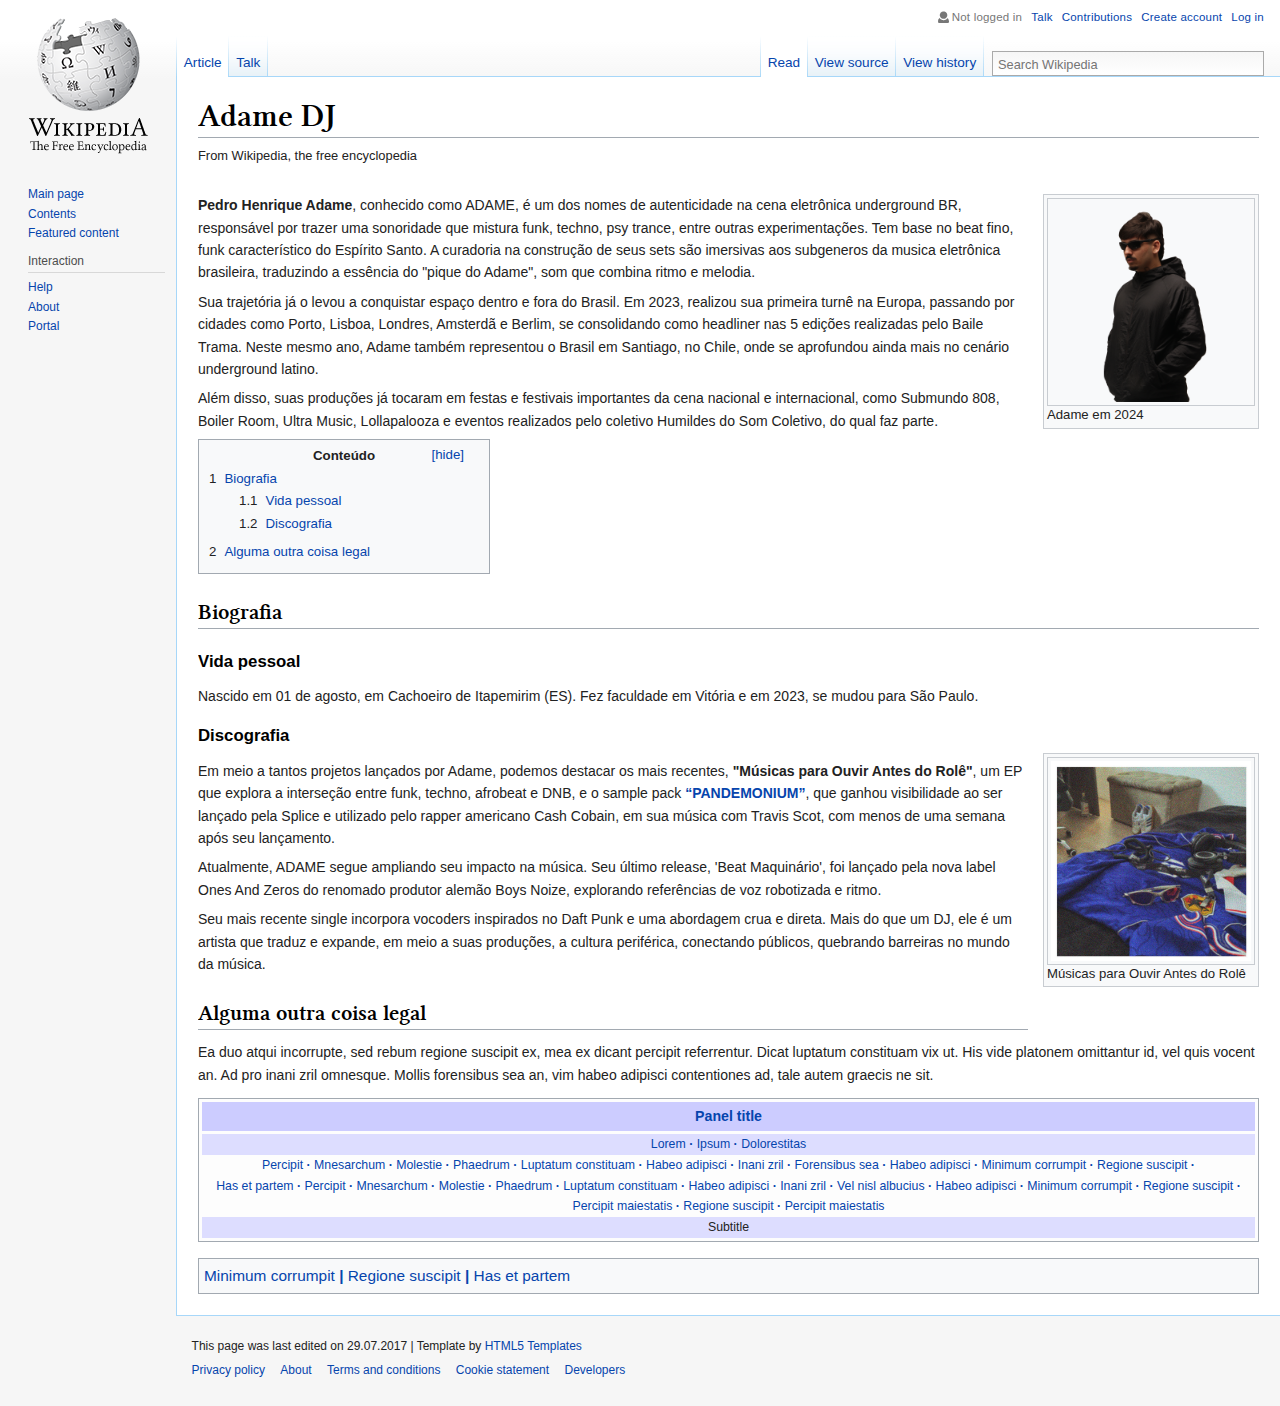
<file: docs/wiki/index.html>
<!doctype html>
<html class="no-js" lang="en">
    <head>
        <meta charset="utf-8">
        <meta http-equiv="x-ua-compatible" content="ie=edge">
        <title>Adame DJ</title>
        <meta name="description" content="">
        <meta name="viewport" content="width=device-width, initial-scale=1">
		    <link rel="canonical" href="http://html5-templates.com/" />
        <link rel="apple-touch-icon" href="apple-touch-icon.png">
        <!-- Place favicon.ico in the root directory -->
        <link rel="stylesheet" href="style.css">
	      <link rel="icon" type="image/png" href="img/adame_logo.png"/>
        <script src="js/vendor/modernizr-2.8.3.min.js"></script>
    </head>
    <body>
        <!--[if lt IE 8]>
            <p class="browserupgrade">You are using an <strong>outdated</strong> browser. Please <a href="https://browsehappy.com/">upgrade your browser</a> to improve your experience.</p>
        <![endif]-->

		<div class="wrapAll clearfix">
			<div class="sidebar">
				<div class="logo">
					<a href="/"><img src='img/logo.png' alt="logo"></a>
				</div>
				<div class="navigation">
					<ul>
						<li><a href="#">Main page</a></li>
						<li><a href="#">Contents</a></li>
						<li><a href="#">Featured content</a></li>
					</ul>
					<h3>Interaction</h3>
					<ul>
						<li><a href="#">Help</a></li>
						<li><a href="#">About</a></li>
						<li><a href="#">Portal</a></li>
					</ul>
				</div>

			
			</div>
			<div class="mainsection">
				<div class="headerLinks">
					<span class="user">Not logged in</span> <a href="#">Talk</a> <a href="#">Contributions</a> <a href="#">Create account</a> <a href="#">Log in</a>
				</div>
				<div class="tabs clearfix">
					<div class="tabsLeft">
						<ul>
							<li><a href="#" class="active">Article</a></li>
							<li><a href="#">Talk</a></li>						
						</ul>
					</div>
					<div id="simpleSearch">
						<input type="text" name="searchInput" id="searchInput" placeholder="Search Wikipedia" size="12" />
						<div id="submitSearch"></div>
					</div>
					<div class="tabsRight">
						<ul>
							<li><a href="#" class="active">Read</a></li>
							<li><a href="#">View source</a></li>						
							<li><a href="#">View history</a></li>						
						</ul>
					</div>
				
				</div>
				<div class="article">
					<h1>Adame DJ</h1>
					<p class="siteSub">From Wikipedia, the free encyclopedia</p>
					<p class="roleNote"></p>

					<div class="articleRight">
						<div class="articleRightInner">
							<img src="img/adame.png" alt="adame" width="200px" />
						</div>
						Adame em 2024
					</div>
					<p><b>Pedro Henrique Adame</b>, conhecido como ADAME, é um dos nomes de autenticidade na cena eletrônica underground BR, responsável por trazer uma sonoridade que mistura funk, techno, psy trance, entre outras experimentações. Tem base no beat fino, funk característico do Espírito Santo. A curadoria na construção de seus sets são imersivas aos subgeneros da musica eletrônica brasileira, traduzindo a essência do "pique do Adame", som que combina ritmo e melodia.</p>
					<p>Sua trajetória já o levou a conquistar espaço dentro e fora do Brasil. Em 2023, realizou sua primeira turnê na Europa, passando por cidades como Porto, Lisboa, Londres, Amsterdã e Berlim, se consolidando como headliner nas 5 edições realizadas pelo Baile Trama. Neste mesmo ano, Adame também representou o Brasil em Santiago, no Chile, onde se aprofundou ainda mais no cenário underground latino.</p>
          <p>Além disso, suas produções já tocaram em festas e festivais importantes da cena nacional e internacional, como Submundo 808, Boiler Room, Ultra Music, Lollapalooza e eventos realizados pelo coletivo Humildes do Som Coletivo, do qual faz parte.</p>
					<div class="contentsPanel">
						<div class="contentsHeader">Conteúdo</div>
						<ul>
							<li>
								<span>1</span><a href="#bio">Biografia</a>
								<ul>
									<li><span>1.1</span><a href="#personal">Vida pessoal</a> </li>
									<li><span>1.2</span><a href="#discography">Discografia</a> </li>
								</ul>
							</li>
							<li><span>2</span><a href="#coisa">Alguma outra coisa legal</a></li>
						</ul>
					</div>
					<h2 id="bio">Biografia</h2>
					<h3 id="personal">Vida pessoal</h3>
					<p>Nascido em 01 de agosto, em Cachoeiro de Itapemirim (ES). Fez faculdade em Vitória e em 2023, se mudou para São Paulo.</p>
					<h3 id="discography">Discografia</h3>
					<div class="articleRight">
						<div class="articleRightInner">
							<img src="img/antes_role.jpg" alt="adame" width="200px" />
						</div>
						Músicas para Ouvir Antes do Rolê
					</div>
					<p>Em meio a tantos projetos lançados por Adame, podemos destacar os mais recentes, <b>"Músicas para Ouvir Antes do Rolê"</b>, um EP que explora a interseção entre funk, techno, afrobeat e DNB, e o sample pack <a href=https://splice.com/sounds/packs/moment/pandemonium-a-humildes-do-sc-moment/overview><b>“PANDEMONIUM”</b></a>, que ganhou visibilidade ao ser lançado pela Splice e utilizado pelo rapper americano Cash Cobain, em sua música com Travis Scot, com menos de uma semana após seu lançamento.</p> 
					<p>Atualmente, ADAME segue ampliando seu impacto na música. Seu último release, 'Beat Maquinário', foi lançado pela nova label Ones And Zeros do renomado produtor alemão Boys Noize, explorando referências de voz robotizada e ritmo.</p>
					<p>Seu mais recente single incorpora vocoders inspirados no Daft Punk e uma abordagem crua e direta. Mais do que um DJ, ele é um artista que traduz e expande, em meio a suas produções, a cultura periférica, conectando públicos, quebrando barreiras no mundo da música.</p>
					<h2 id="coisa">Alguma outra coisa legal</h2>
					<p>Ea duo atqui incorrupte, sed rebum regione suscipit ex, mea ex dicant percipit referrentur. Dicat luptatum constituam vix ut. His vide platonem omittantur id, vel quis vocent an. Ad pro inani zril omnesque. Mollis forensibus sea an, vim habeo adipisci contentiones ad, tale autem graecis ne sit.</p>
					
					<div class="lavenderBox">
						<div class="header">Panel title</div>
						<div class="subtitle linklist"><a href="#">Lorem</a> <a href="#">Ipsum</a> <a href="#">Dolorestitas</a> </div>
						<div class="linklist">
							<a href="#">Percipit </a> <a href="#">Mnesarchum </a> <a href="#">Molestie </a> <a href="#">Phaedrum </a> <a href="#">Luptatum constituam </a> <a href="#">Habeo adipisci </a> <a href="#">Inani zril  </a> <a href="#">Forensibus sea </a> <a href="#">Habeo adipisci </a> <a href="#">Minimum corrumpit </a> <a href="#">Regione suscipit </a> <a href="#">Has et partem </a><a href="#">Percipit </a> <a href="#">Mnesarchum </a> <a href="#">Molestie </a> <a href="#">Phaedrum </a> <a href="#">Luptatum constituam </a> <a href="#">Habeo adipisci </a> <a href="#">Inani zril  </a> <a href="#">Vel nisl albucius </a> <a href="#">Habeo adipisci </a> <a href="#">Minimum corrumpit </a> <a href="#">Regione suscipit </a> <a href="#">Percipit maiestatis </a> <a href="#">Regione suscipit </a> <a href="#">Percipit maiestatis </a>
						</div>
						
						<div class="subtitle">Subtitle</div>
					</div>
					
					<div class="categories">
						<a href="#">Minimum corrumpit </a> <a href="#">Regione suscipit </a> <a href="#">Has et partem </a>
					</div>
					
				</div>
				<div class="pagefooter">
					This page was last edited on 29.07.2017 | Template by <a href="http://html5-templates.com/" target="_blank" rel="nofollow">HTML5 Templates</a> <!-- Please leave this link unchanged -->
					<div class="footerlinks">
						<a href="#">Privacy policy</a> <a href="#">About</a> <a href="#">Terms and conditions</a> <a href="#">Cookie statement</a> <a href="#">Developers</a>
					</div>
				</div>
			
			
			</div>		
		</div>
		
		
        <script src="https://code.jquery.com/jquery-1.12.0.min.js"></script>
        <script>window.jQuery || document.write('<script src="js/vendor/jquery-1.12.0.min.js"><\/script>')</script>
        <script src="script.js"></script>


    </body>
</html>
</file>
<file: docs/wiki/style.css>
@font-face {
	font-family: "Linux Libertine";
	src: url("fonts/LinLibertine_RZ.woff") format('woff');
}
html {
	font-family: sans-serif;
	-ms-text-size-adjust: 100%;
	-webkit-text-size-adjust: 100%;
}
body {
	margin: 0;
}
article,aside,details,figcaption,figure,footer,header,hgroup,main,menu,nav,section,summary {
	display: block;
}
audio,canvas,progress,video {
	display: inline-block;
	vertical-align: baseline;
}
audio:not([controls]) {
	display: none;
	height: 0;
}
[hidden],template {
	display: none;
}
a {
	background-color: transparent;
}
a:active,a:hover {
	outline: 0;
}
abbr[title] {
	border-bottom: 1px dotted;
}
b,strong {
	font-weight: bold;
}
dfn {
	font-style: italic;
}
h1 {
	font-size: 2em;
	margin: 0.67em 0;
}
mark {
	background: #ff0;
	color: #000;
}
small {
	font-size: 80%;
}
sub,sup {
	font-size: 75%;
	line-height: 0;
	position: relative;
	vertical-align: baseline;
}
sup {
	top: -0.5em;
}
sub {
	bottom: -0.25em;
}
img {
	border: 0;
	max-width: 100%;
}
svg:not(:root) {
	overflow: hidden;
}
figure {
	margin: 1em 40px;
}
hr {
	box-sizing: content-box;
	height: 0;
}
pre {
	overflow: auto;
}
code,kbd,pre,samp {
	font-family: monospace, monospace;
	font-size: 1em;
}
button,input,optgroup,select,textarea {
	color: inherit;
	font: inherit;
	margin: 0;
}
button {
	overflow: visible;
}
button,select {
	text-transform: none;
}
button,html input[type="button"], input[type="reset"],input[type="submit"] {
	-webkit-appearance: button;
	cursor: pointer;
}
button[disabled],html input[disabled] {
	cursor: default;
}
button::-moz-focus-inner,input::-moz-focus-inner {
	border: 0;
	padding: 0;
}
input {
	line-height: normal;
}
input[type="checkbox"],input[type="radio"] {
	box-sizing: border-box;
	padding: 0;
}
input[type="number"]::-webkit-inner-spin-button,input[type="number"]::-webkit-outer-spin-button {
	height: auto;
}
input[type="search"] {
	-webkit-appearance: textfield;
	box-sizing: content-box;
}
input[type="search"]::-webkit-search-cancel-button,input[type="search"]::-webkit-search-decoration {
	-webkit-appearance: none;
}
fieldset {
	border: 1px solid #c0c0c0;
	margin: 0 2px;
	padding: 0.35em 0.625em 0.75em;
}
legend {
	border: 0;
	padding: 0;
}
textarea {
	overflow: auto;
}
optgroup {
	font-weight: bold;
}
table {
	border-collapse: collapse;
	border-spacing: 0;
}
td,th {
	padding: 0;
}
html {
	color: #222;
	font-size: 1em;
	line-height: 1.4;
}
::-moz-selection {
	background: #b3d4fc;
	text-shadow: none;
}
::selection {
	background: #b3d4fc;
	text-shadow: none;
}
hr {
	display: block;
	height: 1px;
	border: 0;
	border-top: 1px solid #ccc;
	margin: 1em 0;
	padding: 0;
}
audio,canvas,iframe,img,svg,video {
	vertical-align: middle;
}
fieldset {
	border: 0;
	margin: 0;
	padding: 0;
}
textarea {
	resize: vertical;
}
.browserupgrade {
	margin: 0.2em 0;
	background: #ccc;
	color: #000;
	padding: 0.2em 0;
}
.hidden {
	display: none !important;
}
.visuallyhidden {
	border: 0;
	clip: rect(0 0 0 0);
	height: 1px;
	margin: -1px;
	overflow: hidden;
	padding: 0;
	position: absolute;
	width: 1px;
}
.visuallyhidden.focusable:active,.visuallyhidden.focusable:focus {
	clip: auto;
	height: auto;
	margin: 0;
	overflow: visible;
	position: static;
	width: auto;
}
.invisible {
	visibility: hidden;
}
.clearfix:before,.clearfix:after {
	content: " ";
	display: table;
}
.clearfix:after {
	clear: both;
}
@media only screen and (min-width: 35em) {
}
@media print,(-webkit-min-device-pixel-ratio: 1.25),(min-resolution: 1.25dppx),(min-resolution: 120dpi) {
}
@media print {
	*,*:before,*:after,*:first-letter,*:first-line {
		background: transparent !important;
		color: #000 !important;
		box-shadow: none !important;
		text-shadow: none !important;
	}
	a,a:visited {
		text-decoration: underline;
	}
	a[href]:after {
		content: " (" attr(href) ")";
	}
	abbr[title]:after {
		content: " (" attr(title) ")";
	}
	a[href^="#"]:after,a[href^="javascript:"]:after {
		content: "";
	}
	pre,blockquote {
		border: 1px solid #999;
		page-break-inside: avoid;
	}
	thead {
		display: table-header-group;
	}
	tr,img {
		page-break-inside: avoid;
	}
	img {
		max-width: 100% !important;
	}
	p,h2,h3 {
		orphans: 3;
		widows: 3;
	}
	h2,h3 {
		page-break-after: avoid;
	}
}
h1, h2, h3, h4, h5, h6 {
	color: #000;
	background: none;
	font-weight: normal;
	margin: 0;
	overflow: hidden;
	padding-top: 0.5em;
	padding-bottom: 0.17em;
}
.article h1 {
	font-family: 'Linux Libertine','Georgia','Times',serif;
	border-bottom: 1px solid #a2a9b1;
}
.article h2 {
	font-size: 1.6em;
	margin: 0.5em 0 0.5em 0;
	font-family: 'Linux Libertine','Georgia','Times',serif;
	border-bottom: 1px solid #a2a9b1;
	line-height: 1.4em;
	padding-bottom: 0em;
}
.article h3 {
	font-weight: bold;
	font-size: 1.2em;
}
.article p.roleNote {
	padding: 1em 0 0 1.6em;
	font-style: italic;
}
p.siteSub {
	font-size: 92%;
}
body {
	background: url(img/body-top.png) repeat-x top left #f6f6f6;
}
ul {
	list-style-type: none;
	list-style-image: none;
	margin: 0;
	padding: 0.3em 0 0 0;
}
h1 {
	line-height: 1.3;
	margin-bottom: 0.25em;
	padding: 0;
	letter-spacing: 0;
	font-size: 2.3em;
}
a, a:visited {
	color: #0645ad;
	text-decoration: none;
}
a:hover {
	text-decoration: underline;
}
.wrapAll {
	width: 100%.
}
.sidebar {
	float: left;
	width: 9em;
	padding: 3px 1.5em 10px 1.3em;
	position: absolute;
}
.sidebar h3 {
	font-size: 0.75em;
	color: #4d4d4d;
	font-weight: normal;
	margin: 0.5em 0 0 0;
	padding: 0.25em 0;
	cursor: default;
	border: 0;
	border-bottom: 1px solid #D8D8D8;
}
.sidebar li {
	line-height: 1.125em;
	margin: 0;
	padding: 0.25em 0;
	font-size: 0.75em;
	word-wrap: break-word;
}
div.articleRight {
	border: 1px solid #c8ccd1;
	padding: 3px;
	float: right;
	background-color: #f8f9fa;
	font-size: 94%;
	text-align: center;
	overflow: hidden;
	line-height: 1.4em;
	padding: 3px;
	font-size: 94%;
	margin: 0 0 5px 15px;
	text-align: left;
}
div.articleRightInner {
	border: 1px solid #c8ccd1;
	padding: 3px;
	background-color: #f8f9fa;
	font-size: 94%;
	text-align: center;
	overflow: hidden;
}
.logo {
	margin-bottom: 20px;
}
.navigation {
	padding: 0.15em 0 0 0.45em;
}
.mainsection {
	margin: 0 0 0 11em;
}
.headerLinks {
	text-align: right;
	padding: 0.8em 1.4em;
	font-size: 0.72em;
	color: #777;
	letter-spacing: 0.017em;
}
.headerLinks a{
	display: inline-block;
	margin: 0 0 0 0.5em;
}
.tabs {
}
.tabs ul li a {
	display: block;
	background: url(img/blue-gradient.png) bottom left repeat-x transparent;
	font-size: 0.85em;
	padding: 1em 0.5em 0;
	line-height: 2em;
	position: relative;
	top: 1px;
	left: 1px;
	border-bottom: 1px solid #A7D7F9;
}
.tabs ul li a.active {
	background: #FFF;
	border-bottom-color: transparent;
}
.tabs ul {
	display: inline-block;
	background: url(img/tab-separator.png) repeat-x top left transparent;
	letter-spacing: 0;
	margin: 0;
	padding: 0 1px 0 0;
}
.tabs ul li {
	margin: 0;
	padding: 0;
	white-space: nowrap;
	display: inline-block;
	float: left;
	margin: 0 1px 0 0px;
}
.tabs ul {
}
.tabsLeft {
	line-height: 0;
	float: left;
}
#simpleSearch {
	margin: 1em 1em 0em 0.5em;
	display: block;
	width: 267px;
	height: 23px;
	padding: 0 0 0 3px;
	float: right;
	overflow: hidden;
	border: solid 1px #aaa;
	background: #F6F6F6;
	background: -moz-linear-gradient(top, #F6F6F6 0%, #FFFFFF 100%);
	background: -webkit-linear-gradient(top, #F6F6F6 0%, #FFFFFF 100%);
	background: linear-gradient(to bottom, #F6F6F6 0%, #FFFFFF 100%);
}
#searchInput {
	background: transparent;
	border: none;
	vertical-align: top;
	height: 23px;
	width: 239px;
	font-size: 0.8em;
}
#submitSearch {
	background-image: url(img/search.png);
	display: inline-block;
	background-position: center center;
	background-repeat: no-repeat;
	height: 23px;
	width: 23px;
	cursor: pointer;
}
.tabsRight {
	float: right;
	line-height: 0;
}
.article {
	padding: 1.25em 1.5em 1.5em 1.5em;
	border-left: 1px solid #a7d7f9;
	background: #FFF;
	line-height: 1.6;
	font-size: 0.875em;
	border-top: 1px solid #a7d7f9;
	border-bottom: 1px solid #a7d7f9;
}
.article p {
	line-height: inherit;
	margin: 0.5em 0;
}
span.user {
	background-position: left top;
	background-repeat: no-repeat;
	background-image: url(img/user-ico.png);
	padding-left: 15px !important;
}
.contentsPanel {
	border: 1px solid #a2a9b1;
	background-color: #f8f9fa;
	padding: 5px;
	font-size: 95%;
	position: relative;
	line-height: 1.7em;
	width: 280px;
}
.contentsHeader {
	font-family: sans-serif;
	font-weight: bold;
	text-align: center;
}
.hidePanel, .showPanel {
	float: right;
	margin: 0 5px;
	position: absolute;
	right: 20px;
	cursor: pointer;
	color: #0645ad;
	top: 4px;
}
.contentsPanel ul li span {
	display: inline-block;
	margin-right: 8px;
}
.contentsPanel ul li {
}
.contentsPanel ul {
	padding: 0 0 5px 5px;
}
.contentsPanel ul li ul{
}
.contentsPanel ul li ul li {
	padding: 0 0 0 25px;
}
.showPanel {
	display: none;
}
.minimizedPanel .showPanel {
	display: block;
}
.minimizedPanel .hidePanel {
	display: none
}
.contentsPanel.minimizedPanel {
	width: 130px;
}
.minimizedPanel .contentsHeader {
	text-align: left;
}
.lavenderBox {
	background: #fdfdfd;
	border: 1px solid #a2a9b1;
	clear: both;
	font-size: 88%;
	text-align: center;
	padding: 3px;
	line-height: 1.7em;
	margin: 1em auto 0;
}
.lavenderBox .header {
	background: #ccccff;
	padding: 0.25em 1em;
	line-height: 1.5em;
	text-align: center;
	font-weight: bold;
	color: #0645ad;
	font-size: 115%;
	margin-bottom: 3px;
}
.lavenderBox .subtitle {
	background: #ddddff;
}
.linklist a:after {
	content: " · ";
	font-weight: bold;
}
.linklist a:last-child:after {
	content: "";
}
.linklist a {
	white-space: nowrap;
}
.categories {
	border: 1px solid #a2a9b1;
	background-color: #f8f9fa;
	padding: 5px;
	margin-top: 1em;
	font-size: 1.1em;
	clear: both;
}
.categories a:after {
	content: " | ";
	font-weight: bold;
}
.categories a:last-child:after {
	content: "";
}
.pagefooter {
	padding: 1.5em 1.3em 2em;
	font-size: 75%;
	line-height: 2em;
}
.pagefooter a {
	display: inline-block;
	margin-right: 1em;
}
@media screen and (max-width: 850px) {
	#searchInput {
		width: 110px;
	}
	#simpleSearch {
		width: 138px;
	}
}
@media screen and (max-width: 700px) {
	.tabsRight {
		display: none;
	}
}
@media screen and (max-width: 550px) {
	.sidebar {
		width: 6em;
		padding: 3px 0.5em 10px 0.5em;
	}
	.mainsection {
		margin: 0 0 0 7em;
	}
	.contentsPanel {
		width: auto;
	}
}
@media screen and (max-width: 400px) {
	#simpleSearch {
		display: none;
	}
}
</file>
